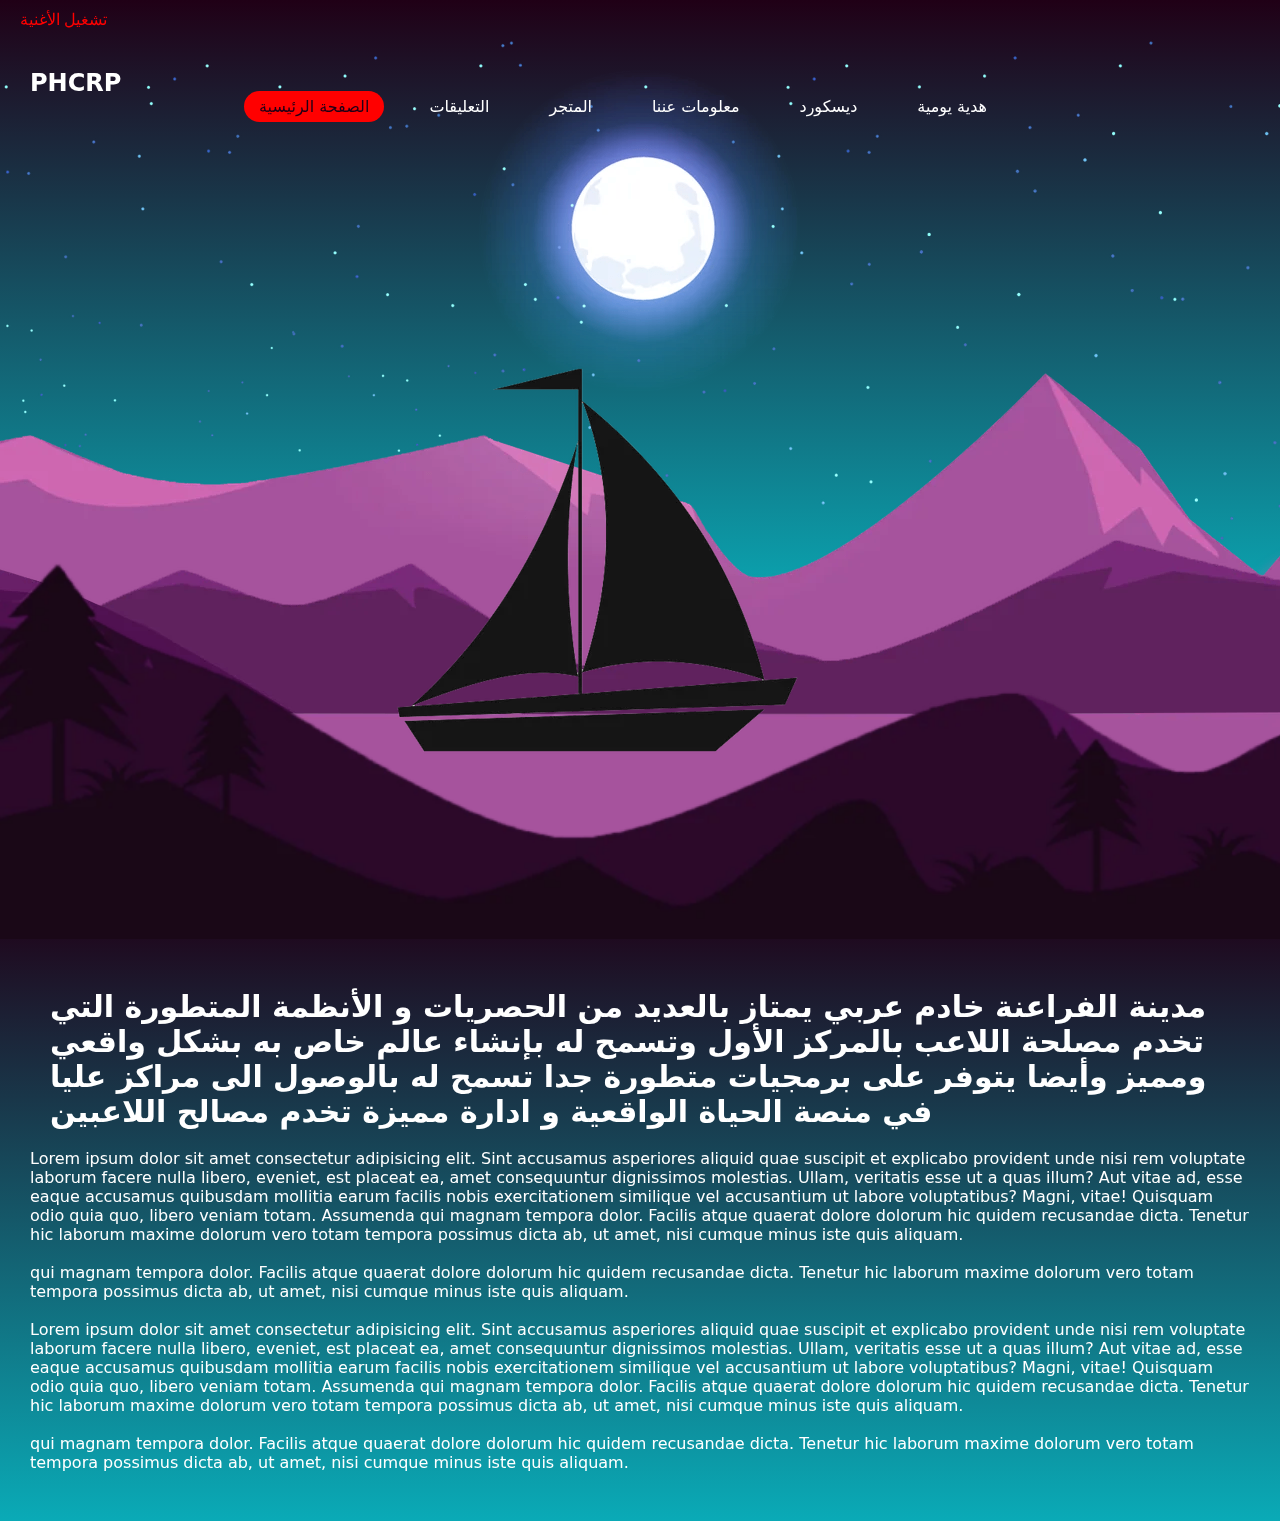
<file: index.html>
<!DOCTYPE html>
<html lang="en">

<head>
    <meta charset="UTF-8">
    <meta name="viewport" content="width=device-width, initial-scale=1.0">
    <title>PHCRP</title>
    <style>
        body {
            font-family: Arial, sans-serif;
        }
        
        #audioPlayer {
            display: none;
        }
        
        #playButton {
            font-family: 'Poppins', sans-serif;
            background-color: #0044ff00;
            color: rgb(255, 0, 0);
            padding: 10px 20px;
            font-size: 16px;
            cursor: pointer;
            border: none;
            border-radius: 4px;
        }
    </style>
</head>

<body>

    <audio id="audioPlayer" controls>
    <source src="mu/InShot__.mp3" type="audio/mp3">
    Your browser does not support the audio tag.
</audio>

    <button id="playButton" onclick="togglePlay()">تشغيل الأغنية</button>

    <script>
        var audioPlayer = document.getElementById('audioPlayer');
        var playButton = document.getElementById('playButton');

        function togglePlay() {
            if (audioPlayer.paused) {
                audioPlayer.play();
                playButton.innerHTML = 'إيقاف الأغنية';
            } else {
                audioPlayer.pause();
                playButton.innerHTML = 'تشغيل الأغنية';
            }
        }
    </script>

</body>

</html>
<!DOCTYPE html>
<html lang="en">

<head>
    <meta charset="UTF-8">
    <link rel="stylesheet" href="style.css">
    <title>PHCWEP</title>


</head>

<body>
    <header>

        <h2><a href="#" class="logo">PHCRP</a></h2>
        <Ul>

            <li><a href="index.html" class="active">الصفحة الرئيسية</a></li>
            <li><a href="Aply.html">التعليقات</a></li>
            <li><a href="rakwan-shop/admin/index.php">المتجر</a></li>
            <li><a href="#">معلومات عننا</a></li>
            <li><a href="https://discord.gg/phc-rp">ديسكورد</a></li>
            <li><a href="gift.html">هدية يومية</a></li>
        </Ul>
    </header>
    <section class="main">
        <img src="img/stars1.png" id="stars">
        <img src="img/moon2.png" id="moon">
        <img src="img/mountains3.png" id="mountains3">
        <img src="img/mountains4.png" id="mountains4">
        <img src="img/river5.png" id="river">
        <img src="img/boat6.png" id="boat">
        <img src="img/mountains7.png" id="mountains7">
    </section>
    <div class="content">
        <h2>مدينة الفراعنة خادم عربي يمتاز بالعديد من الحصريات و الأنظمة المتطورة التي تخدم مصلحة اللاعب بالمركز الأول وتسمح له بإنشاء عالم خاص به بشكل واقعي ومميز وأيضا يتوفر على برمجيات متطورة جدا تسمح له بالوصول الى مراكز عليا في منصة الحياة الواقعية و
            ادارة مميزة تخدم مصالح اللاعبين
        </h2>
        <p>Lorem ipsum dolor sit amet consectetur adipisicing elit. Sint accusamus asperiores aliquid quae suscipit et explicabo provident unde nisi rem voluptate laborum facere nulla libero, eveniet, est placeat ea, amet consequuntur dignissimos molestias.
            Ullam, veritatis esse ut a quas illum? Aut vitae ad, esse eaque accusamus quibusdam mollitia earum facilis nobis exercitationem similique vel accusantium ut labore voluptatibus? Magni, vitae! Quisquam odio quia quo, libero veniam totam. Assumenda
            qui magnam tempora dolor. Facilis atque quaerat dolore dolorum hic quidem recusandae dicta. Tenetur hic laborum maxime dolorum vero totam tempora possimus dicta ab, ut amet, nisi cumque minus iste quis aliquam.</p><br> qui magnam tempora dolor.
        Facilis atque quaerat dolore dolorum hic quidem recusandae dicta. Tenetur hic laborum maxime dolorum vero totam tempora possimus dicta ab, ut amet, nisi cumque minus iste quis aliquam.</p><br>
        <p>Lorem ipsum dolor sit amet consectetur adipisicing elit. Sint accusamus asperiores aliquid quae suscipit et explicabo provident unde nisi rem voluptate laborum facere nulla libero, eveniet, est placeat ea, amet consequuntur dignissimos molestias.
            Ullam, veritatis esse ut a quas illum? Aut vitae ad, esse eaque accusamus quibusdam mollitia earum facilis nobis exercitationem similique vel accusantium ut labore voluptatibus? Magni, vitae! Quisquam odio quia quo, libero veniam totam. Assumenda
            qui magnam tempora dolor. Facilis atque quaerat dolore dolorum hic quidem recusandae dicta. Tenetur hic laborum maxime dolorum vero totam tempora possimus dicta ab, ut amet, nisi cumque minus iste quis aliquam.</p><br> qui magnam tempora dolor.
        Facilis atque quaerat dolore dolorum hic quidem recusandae dicta. Tenetur hic laborum maxime dolorum vero totam tempora possimus dicta ab, ut amet, nisi cumque minus iste quis aliquam.</p><br>





    </div>
    <script src="main.js"></script>

</body>

</html>
</file>
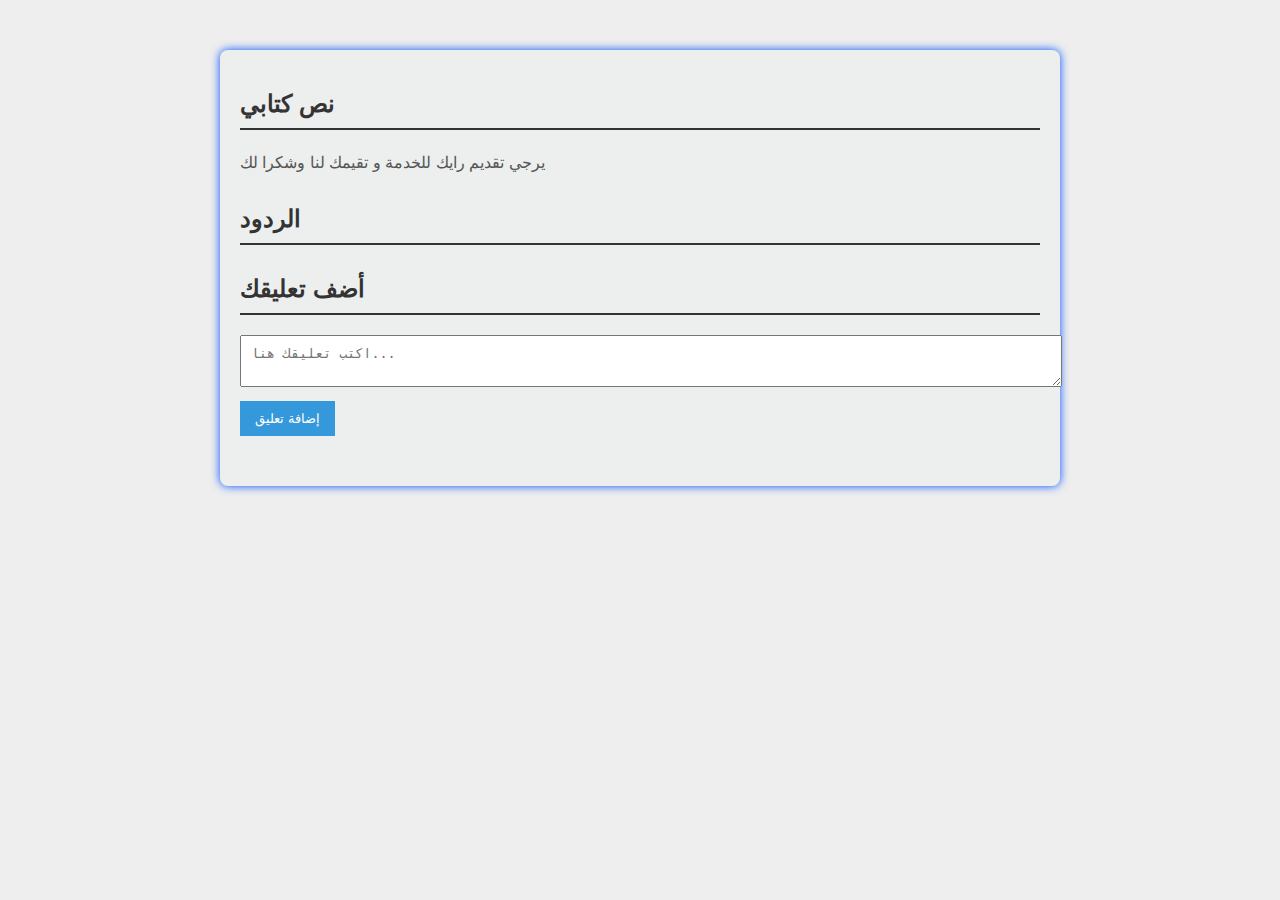
<file: Aply.html>
<!DOCTYPE html>
<html lang="en">

<head>
    <meta charset="UTF-8">
    <meta name="viewport" content="width=device-width, initial-scale=1.0">
    <link rel="stylesheet" href="style3.css">
    <title>صفحة التفاعل</title>
    
</head>

<body>

    <div class="container">
        <div class="text-section">
            <h2>نص كتابي</h2>
            <p>
                يرجي تقديم رايك للخدمة و تقيمك لنا وشكرا لك
            </p>
        </div>

        <div class="response-section">
            <h2>الردود</h2>
            <ul id="comments-list">
                <!-- التعليقات ستظهر هنا -->
            </ul>
        </div>

        <div class="comment-section">
            <h2>أضف تعليقك</h2>
            <textarea id="comment-text" placeholder="اكتب تعليقك هنا..."></textarea>
            <button onclick="addComment()">إضافة تعليق</button>
        </div>
    </div>

    <script src="script.js"></script>
</body>

</html>
</file>
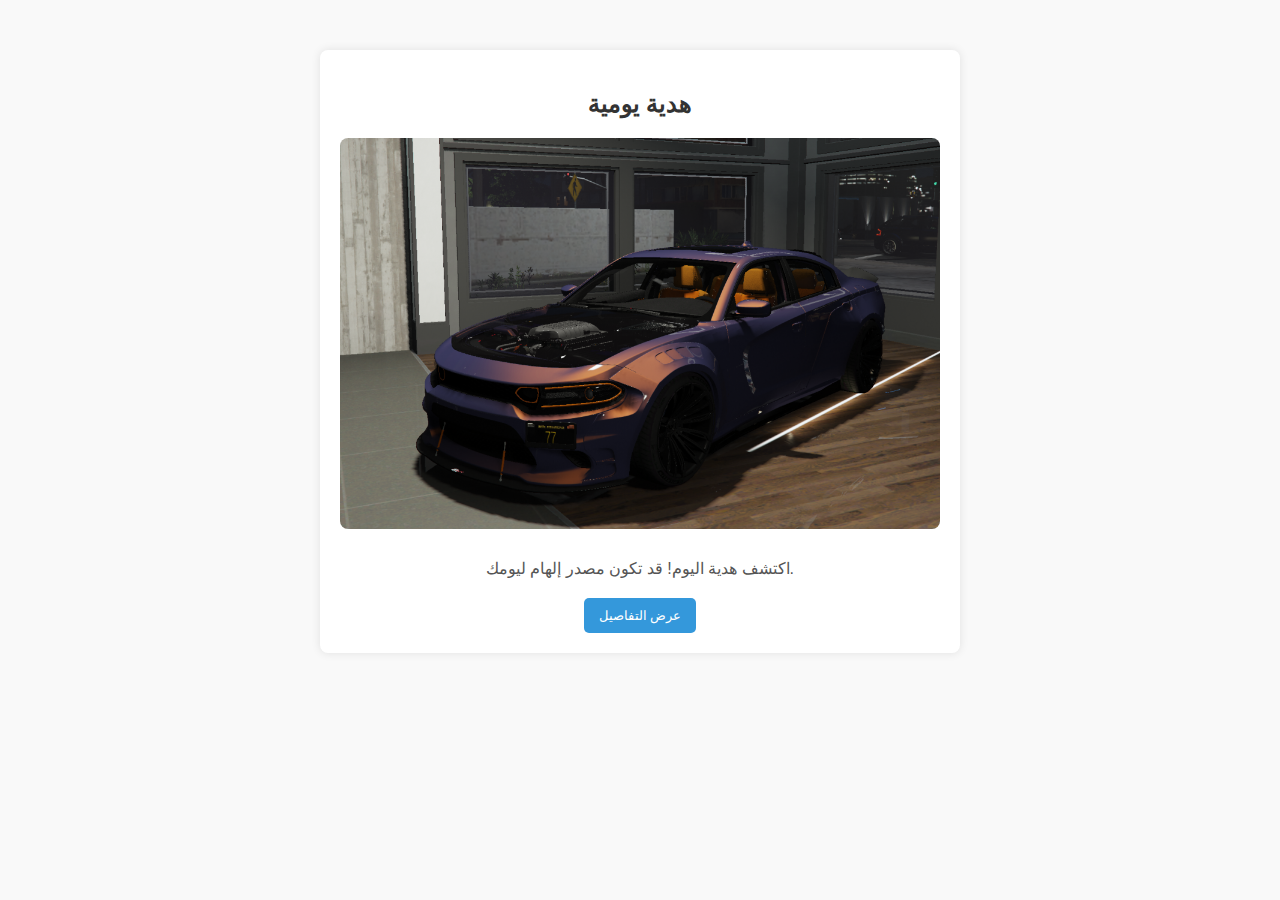
<file: gift.html>
<!DOCTYPE html>
<html lang="en">

<head>
    <meta charset="UTF-8">
    <meta name="viewport" content="width=device-width, initial-scale=1.0">
    <link rel="stylesheet" href="style4.css">
    <title>صفحة الهدية اليومية</title>
</head>

<body>

    <div class="container">
        <h2>هدية يومية</h2>
        <div class="daily-gift">
            <img src="/img/cLh4eRiHjSvYzTMrXdctU98rJcp63IfGYhMg9Hm8.png" alt="صورة الهدية اليومية">
            <p>اكتشف هدية اليوم! قد تكون مصدر إلهام ليومك.</p>
            <button onclick="showGiftDetails()">عرض التفاصيل</button>
        </div>
    </div>

    <script src="script.js"></script>
</body>

</html>
</file>
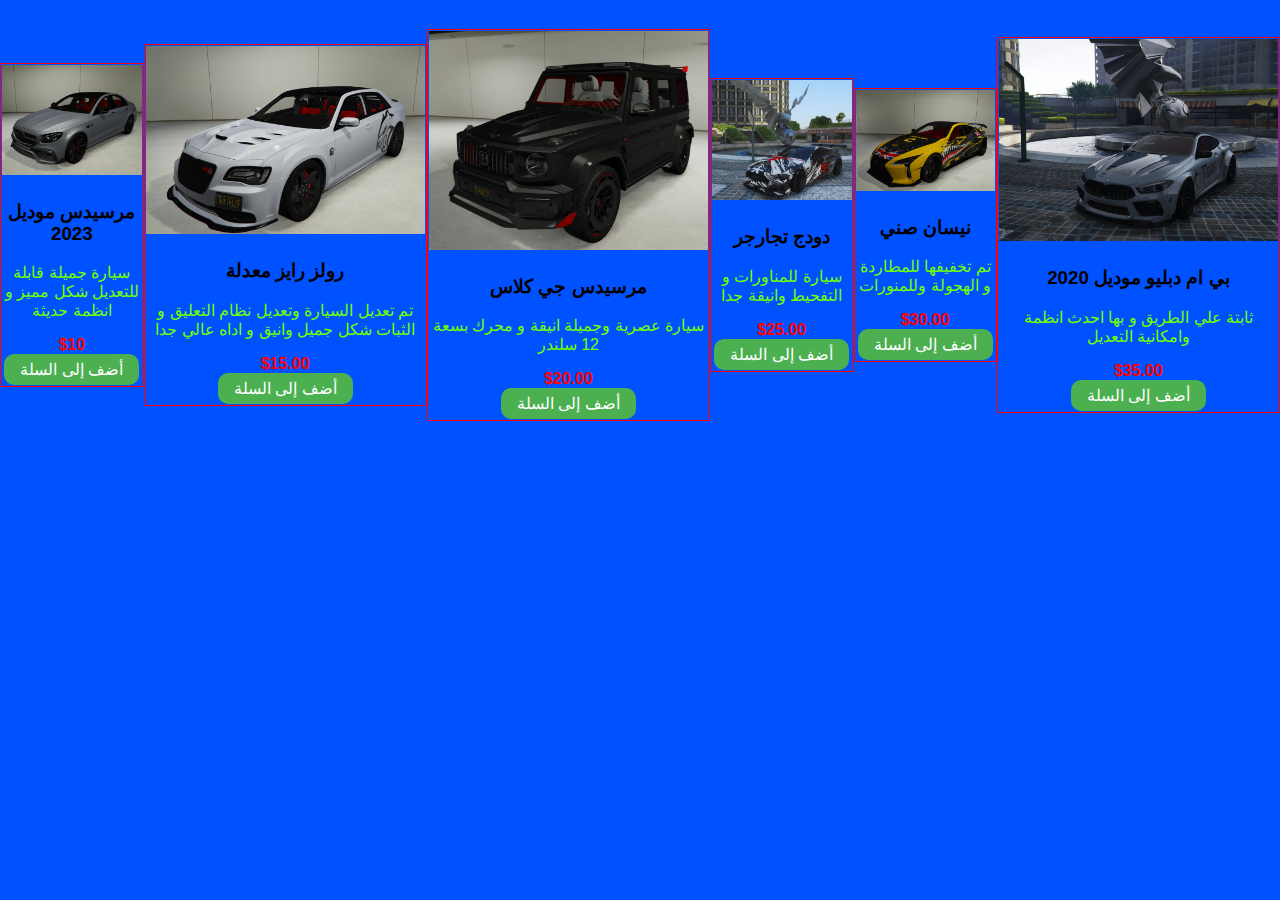
<file: store.html>
<!DOCTYPE html>
<html lang="en">

<head>
    <meta charset="UTF-8">
    <meta name="viewport" content="width=device-width, initial-scale=1.0">
    <link rel="stylesheet" href="style2.css">
    <!-- في ملف HTML -->
    <!-- أضف هذا الرمز في head -->
    <script src="https://js.stripe.com/v3/"></script>
    <title>عرض المنتجات</title>
</head>

<body>
    <div class="product-card">
        <img src="/img/aeGvWUVgtG3YdLrf9YImDkH6wDwrP9pIzfcQ976L.png" alt="Product 1">
        <h3> مرسيدس موديل 2023</h3>
        <p>سيارة جميلة قابلة للتعديل شكل مميز و انظمة حديثة</p>
        <span class="price">$10</span>
        <button>أضف إلى السلة</button>
    </div>

    <div class="product-card">
        <img src="/img/XykFX2dqGH9v4xNjvpX8LKpB7NSQrNl4vAqa8QrV.png" alt="Product 2">
        <h3>رولز رايز معدلة </h3>
        <p>تم تعديل السيارة وتعديل نظام التعليق و الثبات شكل جميل وانيق و اداه عالي جدا</p>
        <span class="price">$15.00</span>
        <button>أضف إلى السلة</button>
    </div>
    <div class="product-card">
        <img src="/img/rllUNeRy4zs9ElUOP8Y3YD6leZDaXjCKqy8JN8jO.png" alt="Product 2">
        <h3>مرسيدس جي كلاس</h3>
        <p>سيارة عصرية وجميلة انيقة و محرك بسعة 12 سلندر</p>
        <span class="price">$20.00</span>
        <button>أضف إلى السلة</button>
    </div>

    <div class="product-card">
        <img src="/img/3EPU3VzSDnxJbRMODftLRcmrJo1EvqaMKN8uPRuW.png" alt="Product 4">
        <h3>دودج تجارجر</h3>
        <p>سيارة للمناورات و التفحيط وانيقة جدا</p>
        <span class="price">$25.00</span>
        <button>أضف إلى السلة</button>
    </div>
    <div class="product-card">
        <img src="/img/5K4OvQON7Ss3p5yECIZ3dEXbuveXVHUqGasrERYz.png" alt="Product 4">
        <h3>نيسان صني </h3>
        <p>تم تخفيفها للمطاردة و الهجولة وللمنورات</p>
        <span class="price">$30.00</span>
        <button>أضف إلى السلة</button>
    </div>

    <div class="product-card">
        <img src="/img/dgfxRUy9xNEndCqvHVdgiRvf1KD1ew9C1w0v4LHQ.png" alt="Product 4">
        <h3>بي ام دبليو موديل 2020</h3>
        <p>ثابتة علي الطريق و بها احدث انظمة وامكانية التعديل</p>
        <span class="price">$35.00</span>
        <button>أضف إلى السلة</button>
    </div>
    <!-- يمكنك إضافة المزيد من بطاقات المنتجات هنا -->
    <!-- وأضف هذا الرمز في body -->
    <script src="script.js"></script>
</body>

<body2>

</body2>

</html>
</file>
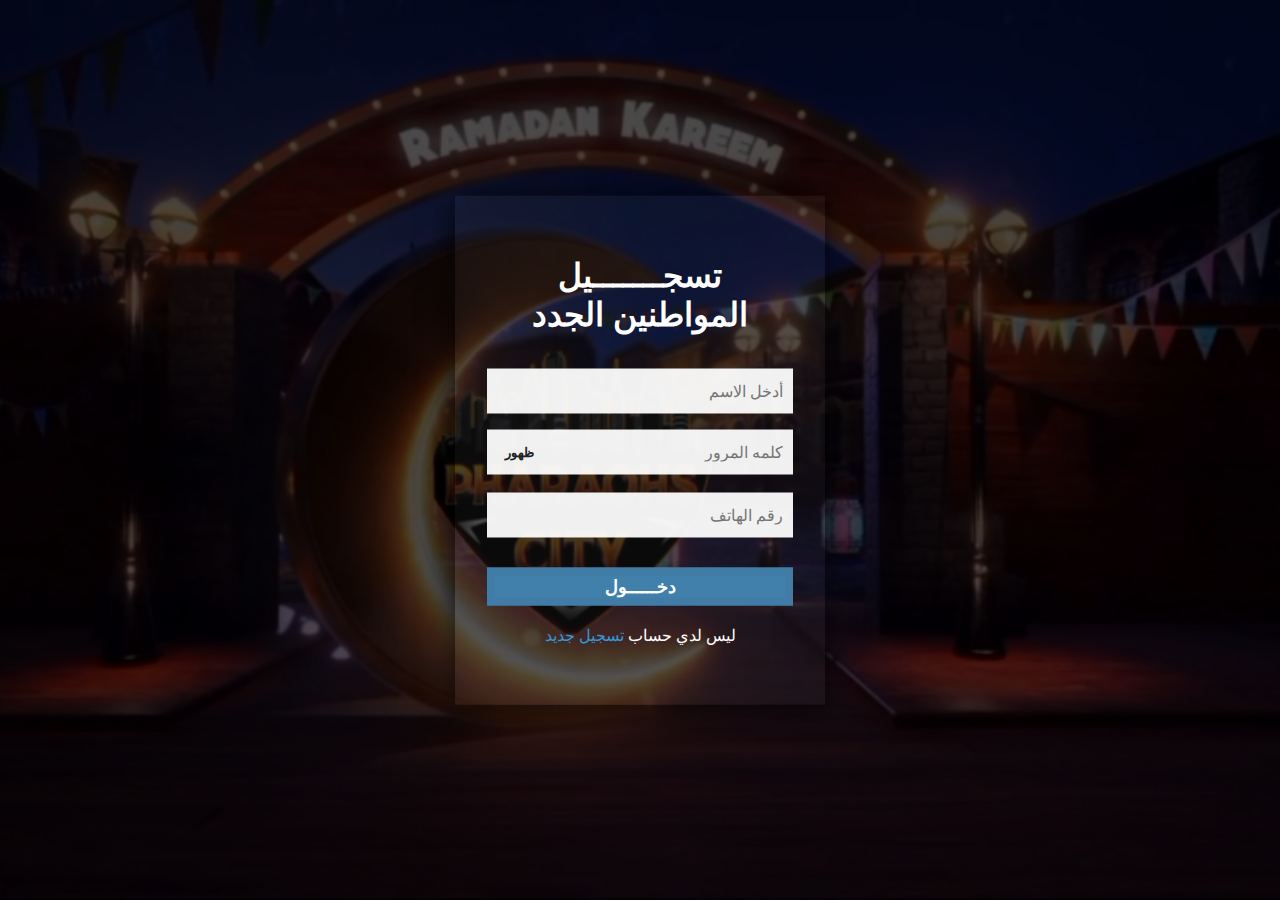
<file: login/addlogin.html>
<html>

<head>
    <meta charset="utf-8">
    <title>addlogin</title>
    <link rel="stylesheet" href="css/login.css">

</head>

<body>
    <div class="img">

        <div class="content">
            <h2>تسجـــــــيل المواطنين الجدد</h2>
            <form action="#" method="post">
                <div class="filed">
                    <input type="text" name="username" required placeholder="أدخل الاسم">

                </div>

                <div class="filed space">
                    <input type="password" name="pass" class="pass-key" required placeholder="كلمه المرور">
                    <span class="show">  ظهور </span>

                </div>
                <br>
                <div class="filed">
                    <input type="text" name="phone" required placeholder="رقم الهاتف">

                </div>
                <div class="field1">
                    <input type="submit" value="دخــــــول">
                </div>


            </form>
            <div class="signup"> ليس لدي حساب
                <a href="#"> تسجيل جديد</a>

            </div>

        </div>

    </div>

    <script type="text/javascript" src="js/login.js"></script>

</body>

</html>
</file>
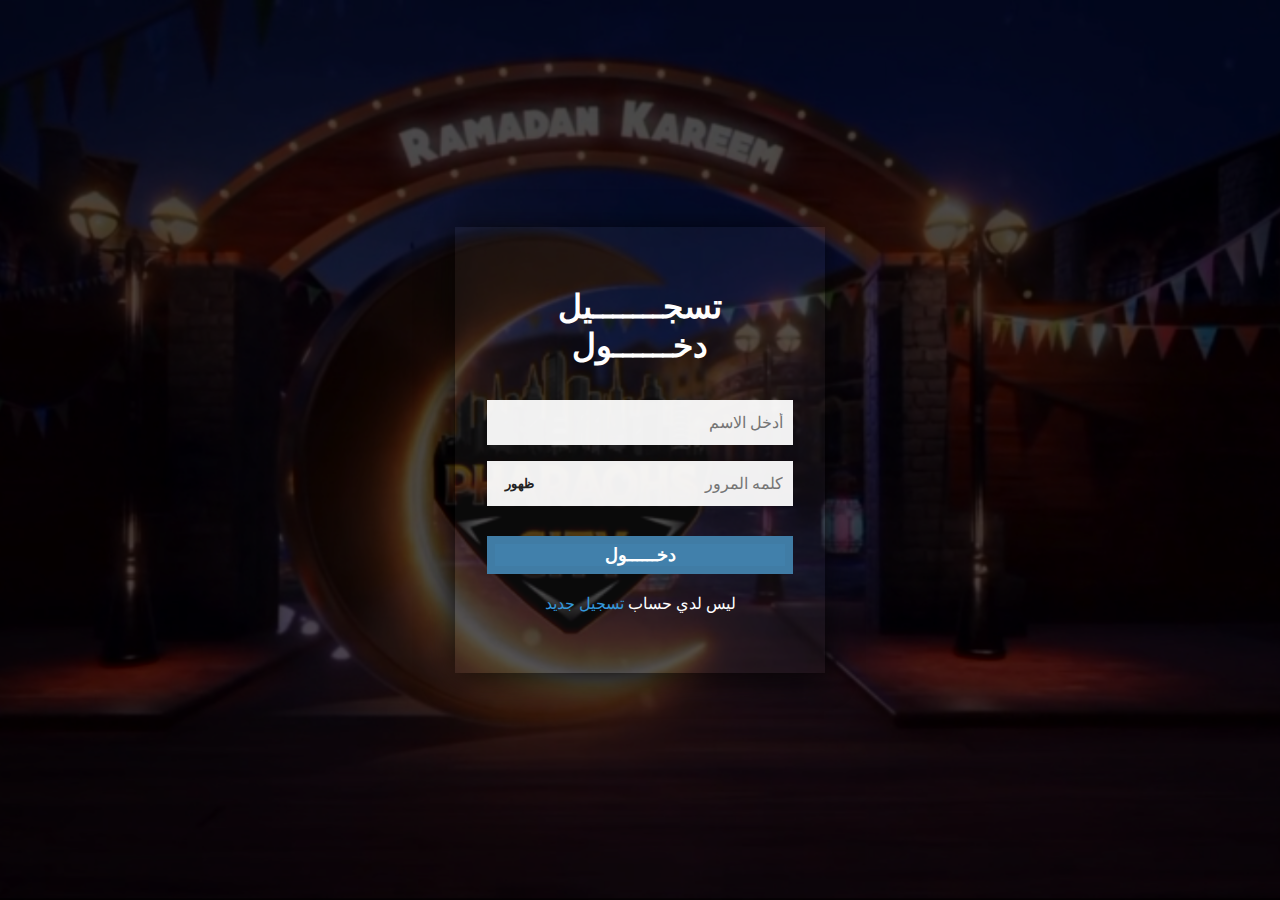
<file: login/login.html>
<html >
  <head>
    <meta charset="utf-8">
    <title>login</title>
    <link rel="stylesheet" href="css/login.css">
  
  </head>
  <body>
<div class="img">
      
  <div class="content">
  <h2>تسجـــــــيل دخــــــول</h2>  
    <form action="#" method="post">
      <div class="filed">
        <input type="text" name="wname" required placeholder="أدخل الاسم">
        
        </div>
      
        <div class="filed space">
        <input type="password" name="wpas" class="pass-key" required placeholder="كلمه المرور">
            <span class="show">  ظهور </span>
        
        </div>
      
      
      <div class="field1">
        <input type="submit" value="دخــــــول">
        </div>
      
      
      </form>
    <div class="signup"> ليس لدي حساب
      <a href="#"> تسجيل جديد</a>
      
      </div>

    </div>    

      </div>

    <script type="text/javascript" src="js/login.js" ></script>  

  </body>
</html>
</file>
<file: style.css>
* {
    margin: 0;
    padding: 0;
}

body {
    background: linear-gradient(#200016, #00f7ff);
    height: 100vh;
    font-family: system-ui;
}

a {
    text-decoration: none;
    color: #ffffff;
}

header {
    position: absolute;
    width: 95%;
    z-index: 100;
    justify-content: space-between;
    align-items: center;
    margin: 30px;
}

header.logo {
    font-size: 30px;
    text-transform: uppercase;
}

header ul {
    display: flex;
    justify-content: center;
    align-items: center;
    list-style: none;
}

header ul li {
    margin-right: 30px;
}

header ul li a {
    padding: 6px 15px;
    border-radius: 30px;
}

header ul li a:hover,
.active {
    background: #ff0000;
    color: #200016;
}

.main {
    position: relative;
    height: 100vh;
    width: 100%;
    display: flex;
    justify-content: center;
    align-items: center;
    overflow: hidden;
}

.main::after {
    content: g;
    position: absolute;
    bottom: 0;
    height: 100px;
    width: 100%;
    background: linear-gradient(#200016, transparent);
}

.main img {
    position: absolute;
    width: 100%;
    height: 100vh;
    object-fit: cover;
}

#moon {
    mix-blend-mode: screen;
}

.content {
    color: #fff;
    padding: 30px;
}

.content h2 {
    margin: 20px;
    font-size: 30px;
}

.contet p {
    margin: 20px;
}
</file>
<file: style3.css>
body {
    font-family: 'Arial', sans-serif;
    background-color: #eeeeee;
    margin: 0;
    padding: 0;
}

.container {
    max-width: 800px;
    margin: 50px auto;
    background-color: #edeeee;
    padding: 20px;
    border-radius: 8px;
    box-shadow: 0 0 10px rgb(0, 81, 255);
    .text-section,
    .response-section,
    .comment-section,
    .admin-section {
        margin-bottom: 30px;
    }
    h2 {
        color: #333;
        border-bottom: 2px solid #333;
        padding-bottom: 10px;
    }
    p {
        line-height: 1.6;
        color: #555555;
    }
    .comment-section textarea {
        width: 100%;
        padding: 10px;
        margin-bottom: 10px;
    }
    .comment-section button {
        background-color: #3498db;
        color: #ffffff;
        border: none;
        padding: 10px 15px;
        cursor: pointer;
    }
    .admin-section {
        background-color: #002fff;
        padding: 15px;
        border-radius: 8px;
    }
</file>
<file: style4.css>
body {
    font-family: 'Arial', sans-serif;
    background-color: #f9f9f9;
    margin: 0;
    padding: 0;
}

.container {
    max-width: 600px;
    margin: 50px auto;
    background-color: #fff;
    padding: 20px;
    border-radius: 8px;
    box-shadow: 0 0 10px rgba(0, 0, 0, 0.1);
}

h2 {
    color: #333;
    text-align: center;
}

.daily-gift {
    text-align: center;
}

img {
    max-width: 100%;
    border-radius: 8px;
    margin-bottom: 10px;
}

p {
    color: #555;
    margin-bottom: 20px;
}

button {
    background-color: #3498db;
    color: #fff;
    border: none;
    padding: 10px 15px;
    cursor: pointer;
    border-radius: 5px;
}

button:hover {
    background-color: #2980b9;
}
</file>
<file: style2.css>
body {
    font-family: Arial, sans-serif;
    display: flex;
    justify-content: space-between;
    align-items: center;
    height: 50vh;
    margin: 0;
    background-color: #0051ff;
}

.product-card {
    border: 0.5px solid #ff0000;
    border-radius: 1px;
    padding: 1px;
    text-align: center;
    max-width: 300px;
}

.product-card img {
    max-width: 100%;
    border-radius: 0px;
}

.product-card h3 {
    margin-top: 22px;
}

.product-card p {
    color: #73ff00;
}

.product-card span.price {
    display: block;
    font-weight: bold;
    line-break: loose;
    margin: 1px 1;
    color: #ff0000;
}

.product-card button {
    background-color: #4CAF50;
    color: rgb(255, 255, 255);
    padding: 6px 16px;
    border: none;
    border-radius: 10px;
    cursor: pointer;
    font-size: 16px;
}

.product-card button:hover {
    background-color: #45a049;
}

.product-card2 {
    border: 0.5px solid #ff0000;
    border-radius: 15px;
    padding: 10px;
    text-align: center;
    max-width: 100px;
}

.product-card2 img {
    max-width: 100%;
    border-radius: 0px;
}

.product-card2 h3 {
    margin-top: 12px;
}

.product-card2 p {
    color: #73ff00;
}

.product-card2 span.price {
    display: block;
    font-weight: bold;
    margin: 40px 0;
    color: #ff0000;
}

.product-card2 button {
    background-color: #4CAF50;
    color: rgb(255, 255, 255);
    padding: 8px 16px;
    border: none;
    border-radius: 10px;
    cursor: pointer;
    font-size: 16px;
}

.product-card2 button:hover {
    background-color: #45a049;
}

body2 {
    font-family: Arial, sans-serif;
    display: flex;
    justify-content: space-around;
    align-items: center;
    height: 50vh;
    margin: 0;
    background-color: #ff0040;
}
</file>
<file: login/css/login.css>
*{
 margin: 0;
    padding: 0;
    box-sizing: border-box;
    
}

.img{
    
 background:url(../0.jpg);
  height: 100%;
    background-size: cover;
    background-position: center;
}
.img:after{
  position: absolute;
content: '';
    top: 0;
    left: 0;
    height: 100%;
    width: 100%;
    background: rgba(0,0,0,0.7);
    
    
    
}

.content{
    position: absolute;
  top: 50%;
    left: 50%;
    text-align: center;
    padding: 60px  32px;
    width: 370px;
    background: rgba(255,255,255,0.04);
    box-shadow: -1px 4px 28px 0px rgba(0,0,0,0.75);
    z-index: 9;
    transform: translate(-50%,-50%)
    
}
.content h2{
   color: white;
    font-size: 33px;
    
    margin: 0 0 35px 0;
    

    
}
.filed{
 position: relative;
    height: 45px;
    width: 100%;
    display: flex;
    background: rgba(255,255,255,0.94)
    
}
.filed input{
 height: 100%;
    width: 100%;
    color: #222;
    font-size: 16px;
    text-align: end;
    margin-right: 10px;
    background: transparent;
    border: none;
   outline: none;
    
}
.space{
 margin-top: 16px;   
    
    
}

.show{
 position: absolute;
    left: 12px;
    font-size: 13px;
    color: #222;
    
    font-weight: 700;
    cursor: pointer;
    
}
.pass-key:void .show{
    
  display: block;  
}
.filed span{
  width: 40px;  
  line-height: 45px;  
}




.field1 input[type="submit"]{
 background: #4180ab;
    border: 8px solid #407ca5;
    color: white;
    font-size: 18px;
    cursor: pointer;
    font-weight: 600;
    
    
    
}
.field1 input[type="submit"]:hover{
    background: #3f7294;

}
.field1 input {
 height: 100%;
    width: 100%;
    border: none;
    outline: none;
    color: #222;
    margin-top: 30px;
    font-size: 16px;
    
    
} 

.signup{
  color: white;
    margin-top: 20px;
    
}
.signup a{
   color: #3498db;
  text-decoration: none;
    
}

.signup a:hover{
    
  text-decoration: underline;
}
</file>
